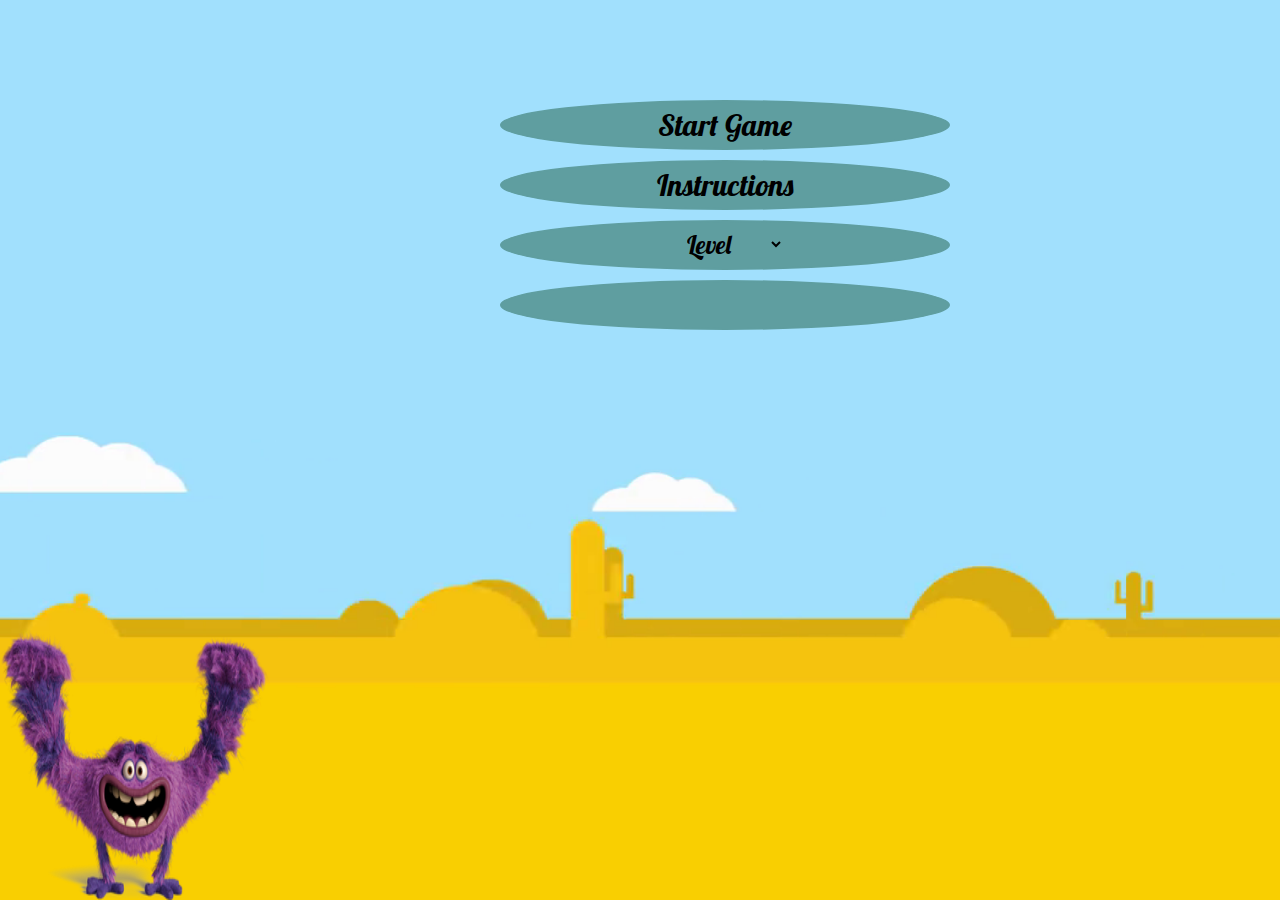
<file: index.html>
<!DOCTYPE html>
<html>
<head>
<title>Monster Of Shapes</title>
<link rel=icon type=image/png sizes=16x16 href="./Images/icon.png">
<link rel="stylesheet" type="text/css" href="./style.css">
<link rel="preconnect" href="https://fonts.googleapis.com">
<link rel="preconnect" href="https://fonts.gstatic.com" crossorigin>
<link href="https://fonts.googleapis.com/css2?family=Lobster&display=swap" rel="stylesheet">
<link href="http://maxcdn.bootstrapcdn.com/font-awesome/4.1.0/css/font-awesome.min.css" rel="stylesheet">
<link rel="stylesheet" href="https://cdnjs.cloudflare.com/ajax/libs/font-awesome/4.7.0/css/font-awesome.min.css">
<link rel="stylesheet" href="https://use.fontawesome.com/releases/v5.8.1/css/all.css" integrity="sha384-50oBUHEmvpQ+1lW4y57PTFmhCaXp0ML5d60M1M7uH2+nqUivzIebhndOJK28anvf" crossorigin="anonymous">
 </head>
 <body>

<audio id="audio" autoplay loop>
    <source src="./Music/game_music.mp3" type="audio/mpeg">
</audio>
<div id="shapes">
</div>
<img id="monster"src="./Images/monster.png" alt="monster">
<div>
    <div class="triangle" id="shape_left" style="position: absolute;color: transparent;"></div>
    <div class="triangle" id="shape_right" style="position: absolute;color: transparent;"></div>
</div>
<div id="hold_shapes">
</div>
<div id="menu">
    <button onclick="start()" style="left: 500px; top: 100px;" class="button">Start Game</button>
    <button style="left: 500px; top: 160px;" class="button" onclick="show_instrs()">Instructions</button>
    <button style="left: 500px; top: 220px;" class="button">
        <select class="select_options" id="speed" >
          <option value="level" hidden>Level</option>
          <option value="easy">Easy</option>
          <option value="medium">Medium</option>
          <option value="hard">Hard</option>
        </select>
    </button>
    <button style="left: 500px; top:280px;" class="button" onclick="pause_resume();"><i class='fas fa-volume-mute' id="i_music"></i></button>
</div>

<div id="instrs" class="instrs">
    <button onclick="return_to_menu()" class="fa fa-arrow-circle-left" style="position: absolute; border-color: transparent; background-color: transparent; font-size: 30px;left: 40px; top: 50px; float: left;"></button>
    <h2>Instructions of the Game</h2>
    <p>
        In this game, you are asked to choose the shapes that fall (circles, triangles, squares),
        If you pick three shapes of the same color on top of each other, your score will increase.<br>
        There are three levels in this game:<br>
        <span style="font-family: 'Lobster', cursive; font-size: x-large;">1- Easy: </span>At this level,
        the speed of the shapes and the monster are slow.<br>
        <span style="font-family: 'Lobster', cursive; font-size: x-large;">2- Medium: </span>At this level,
        the speed of the shapes and the monster are faster than the easy level and a skull shape is added to be 
        with the shapes that fall.<br> Your score will decrease if you pick the skull shape or the skull touches the monster.<br>
        <span style="font-family: 'Lobster', cursive; font-size: x-large;">3- Hard: </span>At this level,
        the speed of the shapes and the monster are faster than easy & medium levels and a bomb shape is added to be 
        with the shapes that fall.<br> Your score will decrease if you pick the skull or bomb shape or the skull or bomb touches the monster.<br>
        <span style="font-family: 'Lobster', cursive; font-size: x-large;color: green;">You will win in case: </span>your score was five(5).<br>
        <span style="font-family: 'Lobster', cursive; font-size: x-large;color: darkred;">You will lose in case of: </span><br>
        1- Your score was zero and you pick a skull or bomb shape.<br>
        2- You pick a lot of shapes (not necessarily skull or bomb shapes) that make you cannot pick another shape.<br>

    </p>
</div>

<div id="menu_settings" style="display: none;">
    <button onclick="return_to_menu()" style="left: 500px; top: 100px;" class="button">Back to Menu</button>
    <button style="left: 500px; top: 160px;" class="button" onclick="Continue()">Continue</button>
    <button style="left: 500px; top:220px;" class="button" onclick="pause_resume();"><i class='fas fa-volume-mute' id="i_music_settings"></i></button>
</div>
<div style="float: right; display: none;" id="settings"><button onclick="show_settings()" style="background-color: cadetblue; border: 1px solid cadetblue;border-radius: 50%;"><i style="font-size: x-large; cursor: pointer;" onclick="show_settings()" class="fa fa-gear"></i></button></div>
<script src="./code.js"></script>
 </body>
 </html>
</file>
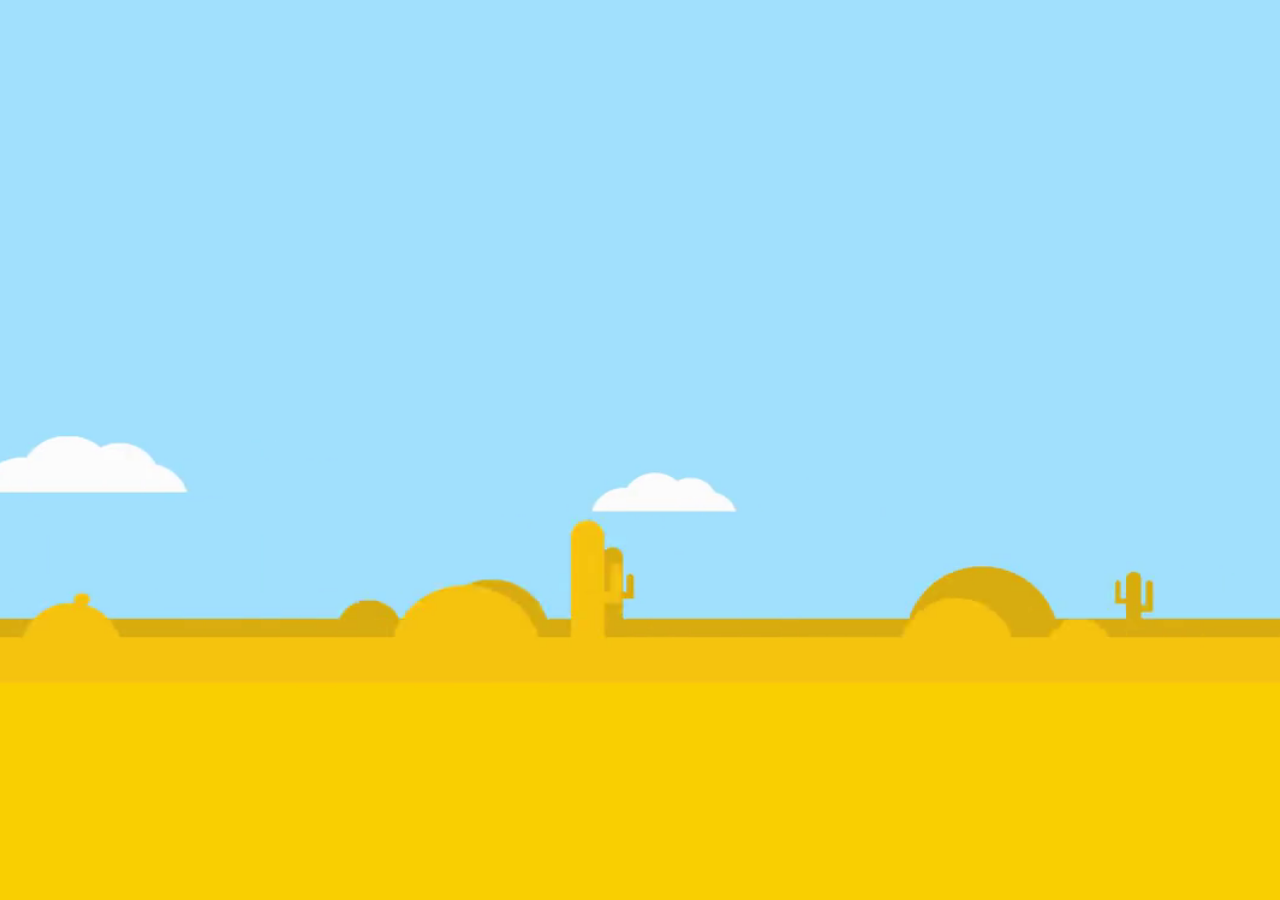
<file: test.html>
<!DOCTYPE html>
<html>
<head>
<title>Monster Of Shapes</title>
<link rel=icon type=image/png sizes=16x16 href="./Images/icon.png">
<link rel="stylesheet" type="text/css" href="style.css">
 </head>
 <body>
<script ></script>
 </body>
 </html>
</file>
<file: style.css>
html { height:100%; }
body
{
  background-image:url("./Images/background.png");
  background-size:cover;
  background-position:center;
  background-attachment:fixed;
  height:100%;  
  margin:0px; 
}
h2{
  position: absolute;;left: 80px; top: 40px;
  font-size: xx-large;
  font-family: 'Lobster', cursive;
}
p{
  position: absolute;;left: 30px; top: 100px;
  font-size: larger;
  font-family: 'Lobster', cursive;
  font-family: 'Yanone Kaffeesatz', sans-serif;
  color: white;
}

.button{
  position: absolute;
  width: 450px;
  height: 50px;
  color: black;
  background-color: cadetblue;
  border: 2px solid cadetblue;
  border-radius: 50% 50% 50% 50%;
  float: inline-start;
  font-family: 'Lobster', cursive;
  font-size: 30px;
  cursor: pointer;
}
.instrs{
  position: absolute;
  display: none;
  left: 320px;
  top: 30px;
  background-color: cadetblue;
  border-radius: 25%;
  border: 2px solid cadetblue;
  width: 800px;
  height: 630px;
}
.select_options{
  position: absolute;
  background-color: cadetblue;
  font-size: 25px;
  color: black;
  font-family: 'Lobster', cursive;
  border: 1px solid cadetblue;
  left: 180px;
  top: 5px;
}
.skull_bomb{
  position: absolute;
  background-size:cover;
  background-position:center;
  width: 50px;
  height: 50px;
  top: 0px;
}

#monster{
  position: absolute;
  width: 270px;
  height: 270px;
  bottom: 0px;
}

.circle {
  border-radius: 50%;
	width: 50px;
	height: 50px;
  border: 2px solid;
  position: relative;
  top: 0px;
}
.square {
	width: 50px;
	height: 50px;
  border: 2px solid;
  position: relative;
  top: 0px;
}
.triangle {
	width: 50;
	height: 50;
	border: 27px solid transparent;
  border-top: 0;
  border-bottom: 54px solid;
  position: relative;
  top: 0px;
}
.image{
  position:absolute; 
  width:500px;
  height: 300px;
  top: 150px;
  left: 450px;
}

.fade-in-text {
  position: absolute;
  display: inline-block;
  /* font-family: Arial, Helvetica, sans-serif; */
  font-family: 'Lobster', cursive;
  font-size: 150px;
  color: black;
  animation: fadeIn 5s;
  animation-fill-mode: forwards;
  /* -webkit-animation: fadeIn linear 7s;
  -moz-animation: fadeIn linear 7s;
  -o-animation: fadeIn linear 7s;
  -ms-animation: fadeIn linear 7s; */
  left: 500px;
  top: 200px;
}

@keyframes fadeIn {
  0% {opacity:1;}
  100% {opacity:0;}
}

@-moz-keyframes fadeIn {
  0% {opacity:1;}
  100% {opacity:0;}
}

@-webkit-keyframes fadeIn {
  0% {opacity:1;}
  100% {opacity:0;}
}

@-o-keyframes fadeIn {
  0% {opacity:1;}
  100% {opacity:0;}
}

@-ms-keyframes fadeIn {
  0% {opacity:1;}
  100% {opacity:0;}
}
</file>
